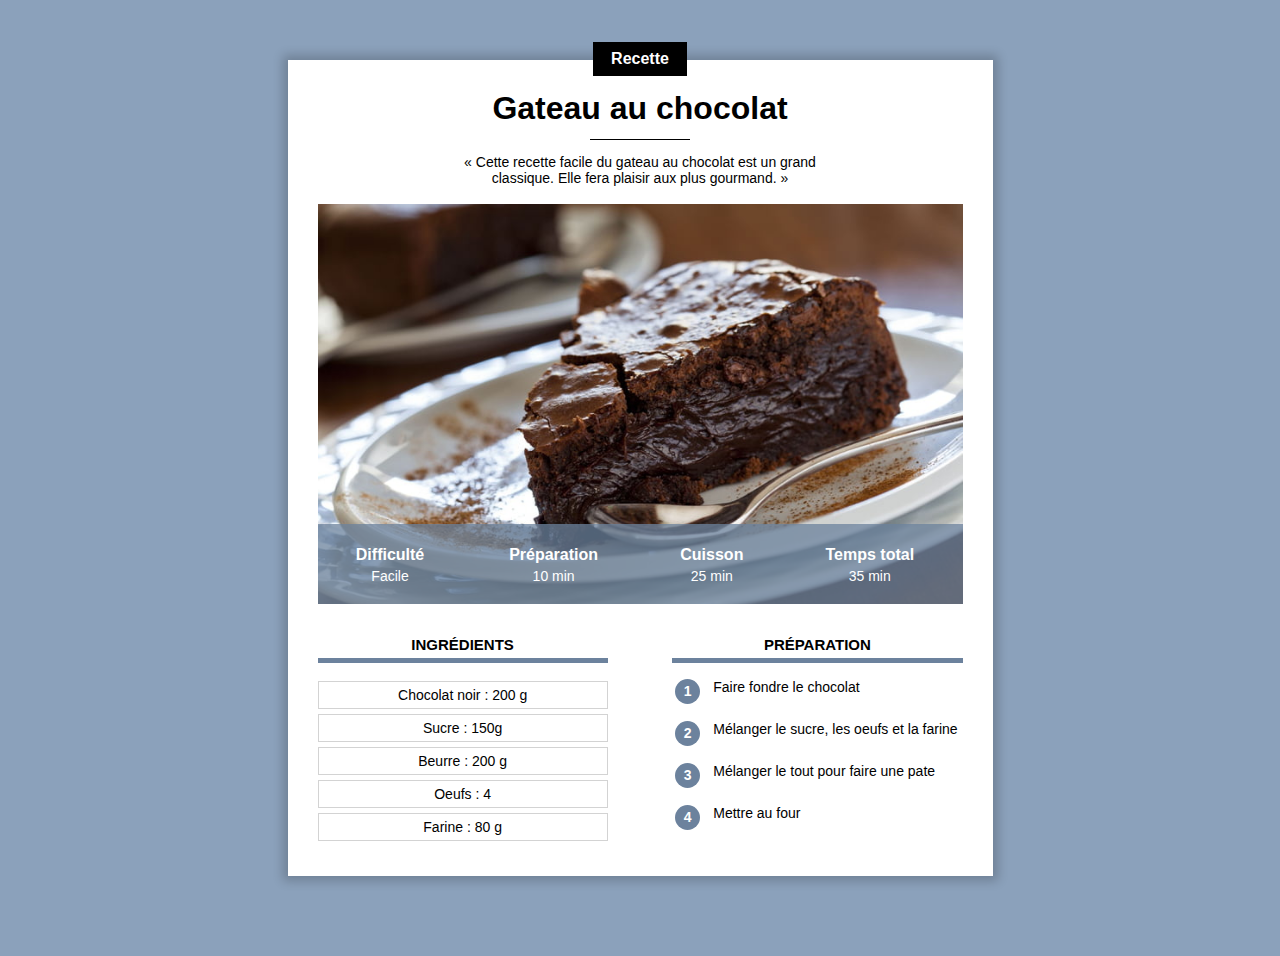
<file: index.html>
<!DOCTYPE html>

<html lang="fr">
    <head>
        <meta charset="UTF-8">
        <meta name="viewport" content="width=device-width, initial-scale=1.0">
        <title> Recette du gateau au chocolat</title>
        <link rel="stylesheet" href="recette.css">
    </head>

    <body>
        <div class="contenu">

            <div class="centre categorie">
                <p class="categorie">Recette</p>
            </div>

            <h1>Gateau au chocolat</h1>

            <div class="separateur"></div>

            <!--Le contenu de ma page-->

            <div class="centre">
                <p class="description">« Cette recette facile du gateau au chocolat est un grand classique.
                    Elle fera plaisir aux plus gourmand. »
                </p>
            </div>

            <div class="info">
                <img class="centre info" src="gateau.jpg">

                <table class="info">
                        <tr>
                            <th>Difficulté</th>
                            <th>Préparation</th>
                            <th>Cuisson</th>
                            <th>Temps total</th>
                        </tr>
                        <tr>
                            <td>Facile</td>
                            <td>10 min</td>
                            <td>25 min</td>
                            <td>35 min</td>
                        </tr>
                </table>
            </div>

            <div>
                <div class="colonne1 colonne">
                <h2>Ingrédients</h2>
                    <div class="ingredient">
                        <p>Chocolat noir : 200 g</p>
                        <p>Sucre : 150g</p>
                        <p>Beurre : 200 g</p>
                        <p>Oeufs : 4</p>
                        <p>Farine : 80 g</p>
                    </div>
                </div>
                <div class="colonne2 colonne">
                <h2>Préparation</h2>
                <table class="preparation">
                    <tr>
                        <td><p class="numero">1</p></td>
                        <td class="preparation_etape">Faire fondre le chocolat</td>
                    </tr>
                    <tr>
                        <td><p class="numero">2</p></td>
                        <td class="preparation_etape">Mélanger le sucre, les oeufs et la farine</td>
                    </tr>
                    <tr>
                        <td><p class="numero">3</p></td>
                        <td class="preparation_etape">Mélanger le tout pour faire une pate</td>
                    </tr>
                    <tr>
                        <td><p class="numero">4</p></td>
                        <td class="preparation_etape">Mettre au four</td>
                    </tr>
                </table>
                </div>
            </div>

        </div>
        
    </body>
</html>
</file>
<file: recette.css>
* {
    overflow: auto; /*adapte la taille de la page automatique au contenue*/
}

body {
    background-color: #8ba1bb;
    font-family: Arial;
    margin: 0;
}

div.contenu {
    background-color: white;
    margin: 40px 8px 80px 8px;
    padding: 0px 8px 20px 8px;
    box-shadow:  0px 0px 10px 5px rgba(0, 0, 0, 0.2);
    overflow: visible;
}

p.categorie {
    background-color: black;
    color: white;
    display: inline-block;
    margin-top: -18px;
    padding: 8px 18px;
    margin-bottom: 0;
    font-weight: bold;
    font-size: 16px;
}

h1 {
    text-align: center;
    margin-top: 10px;
    margin-bottom: 12px;
}

p.description{
    text-align: center;
    max-width: 400px;
    display: inline-block;
    font-size: 14px;
}

.centre{
    text-align: center;
    width: 100%;
}

div.categorie {
    margin-bottom: 0px ;
    margin-top: 0px;
    overflow: visible;
}

div.separateur {
    height: 1px;
    width: 100px;
    background-color: black;
    margin-left: auto;
    margin-right: auto;
}

div.info {
    position: relative;
}

table.info {
    position: absolute;
    bottom: 0;
    width: 100%;
    height: 50px;
    color: white;
    background-color: #6c829dC0;
}

table.info td {
    text-align: center;
    font-size: 12px;
    vertical-align: top;
}

table.info th {
    font-size: 14px;
    vertical-align: bottom;
}

img.info {
    display: block;
    max-height: 400px;
    object-fit: cover;
    min-height: 200px;
    background-color: lightgrey;
}

div.colonne {
    width: 100%;
    margin-top: 20px;
}

div.colonne h2 {
    text-align: center;
    text-transform: uppercase;
    font-size: 15px;
    border-bottom: 5px solid #6c829d;
    padding-bottom: 5px;
}

div.colonne1 {
    display: inline-block;
}

div.ingredient p {
    text-align: center;
    border: 1px solid lightgray;
    font-size: 14px;
    padding: 5px;
    margin-top: 5px;
    margin-bottom: 0;
}

table.preparation p{
    background-color: #6c829d;
    color: white;
    width: 25px;
    height: 25px;
    text-align: center;
    font-size: 14px;  /*ajuste la taille de la police*/
    font-weight: bold; /*effet sur le caractère*/
    padding: 4px;
    box-sizing: border-box;
    border-radius: 50%;
    margin: 0;
}

table.preparation td {
    vertical-align: top;
}

table.preparation td.preparation_etape {
    font-size: 14px;
    padding-left: 10px;
    padding-bottom: 10px;
}

table.preparation tr {
    height: 40px;
}



/* Style Pour Ordinateur*/

@media only screen and (min-width: 768px) {
    div.contenu {
        margin: 60px 10% 80px 10%;
        padding: 0px 30px 30px 30px;
        min-width: 350px;
    }
    table.info {
        height: 80px;
    }
    table.info td {
        font-size: 14px;
    }
    table.info th {
        font-size: 16px;
    }
    div.colonne {
        width: 45%;
    }
    
    div.colonne1 {
        margin-right: 10%;
    }
    
    div.colonne2 {
        float: right;
    }
}

@media only screen and (min-width: 900px) {
    div.contenu {
        margin-left: auto;
        margin-right: auto;
        width: 645px;
    }

}
</file>
